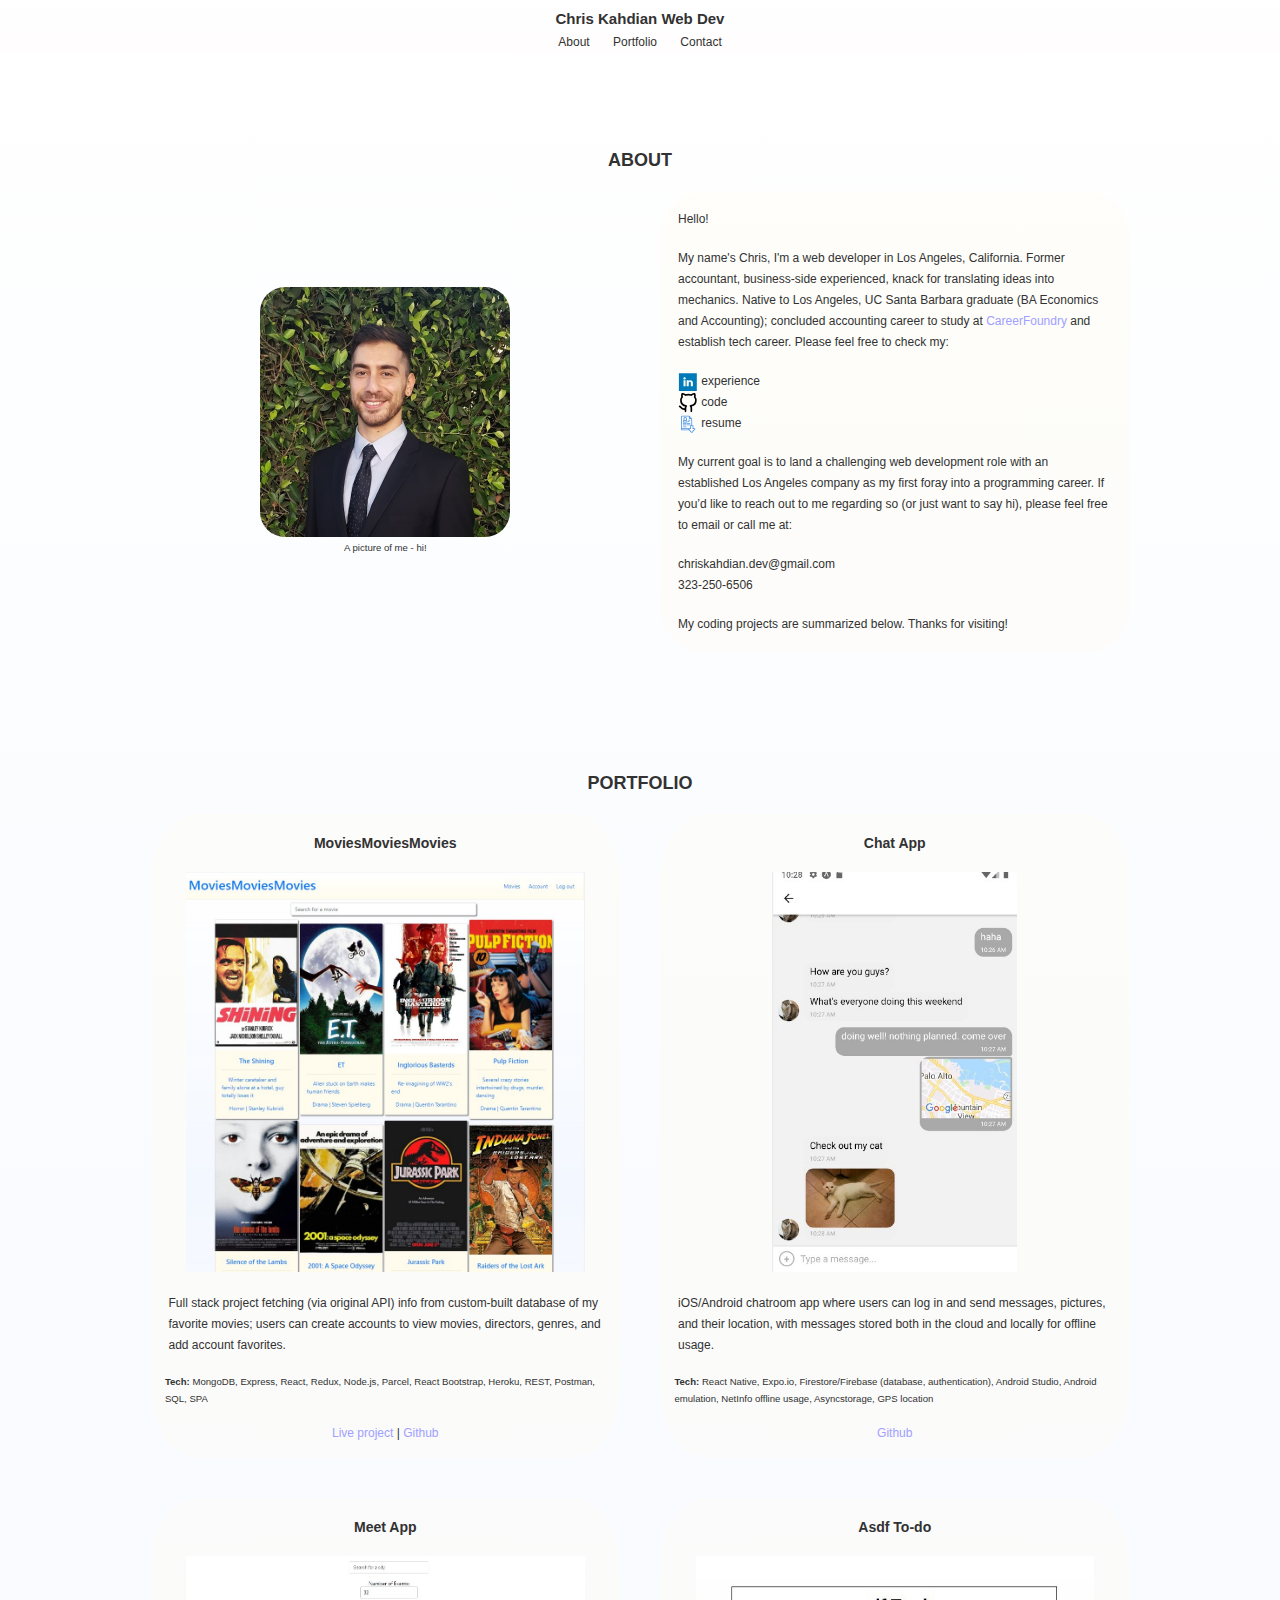
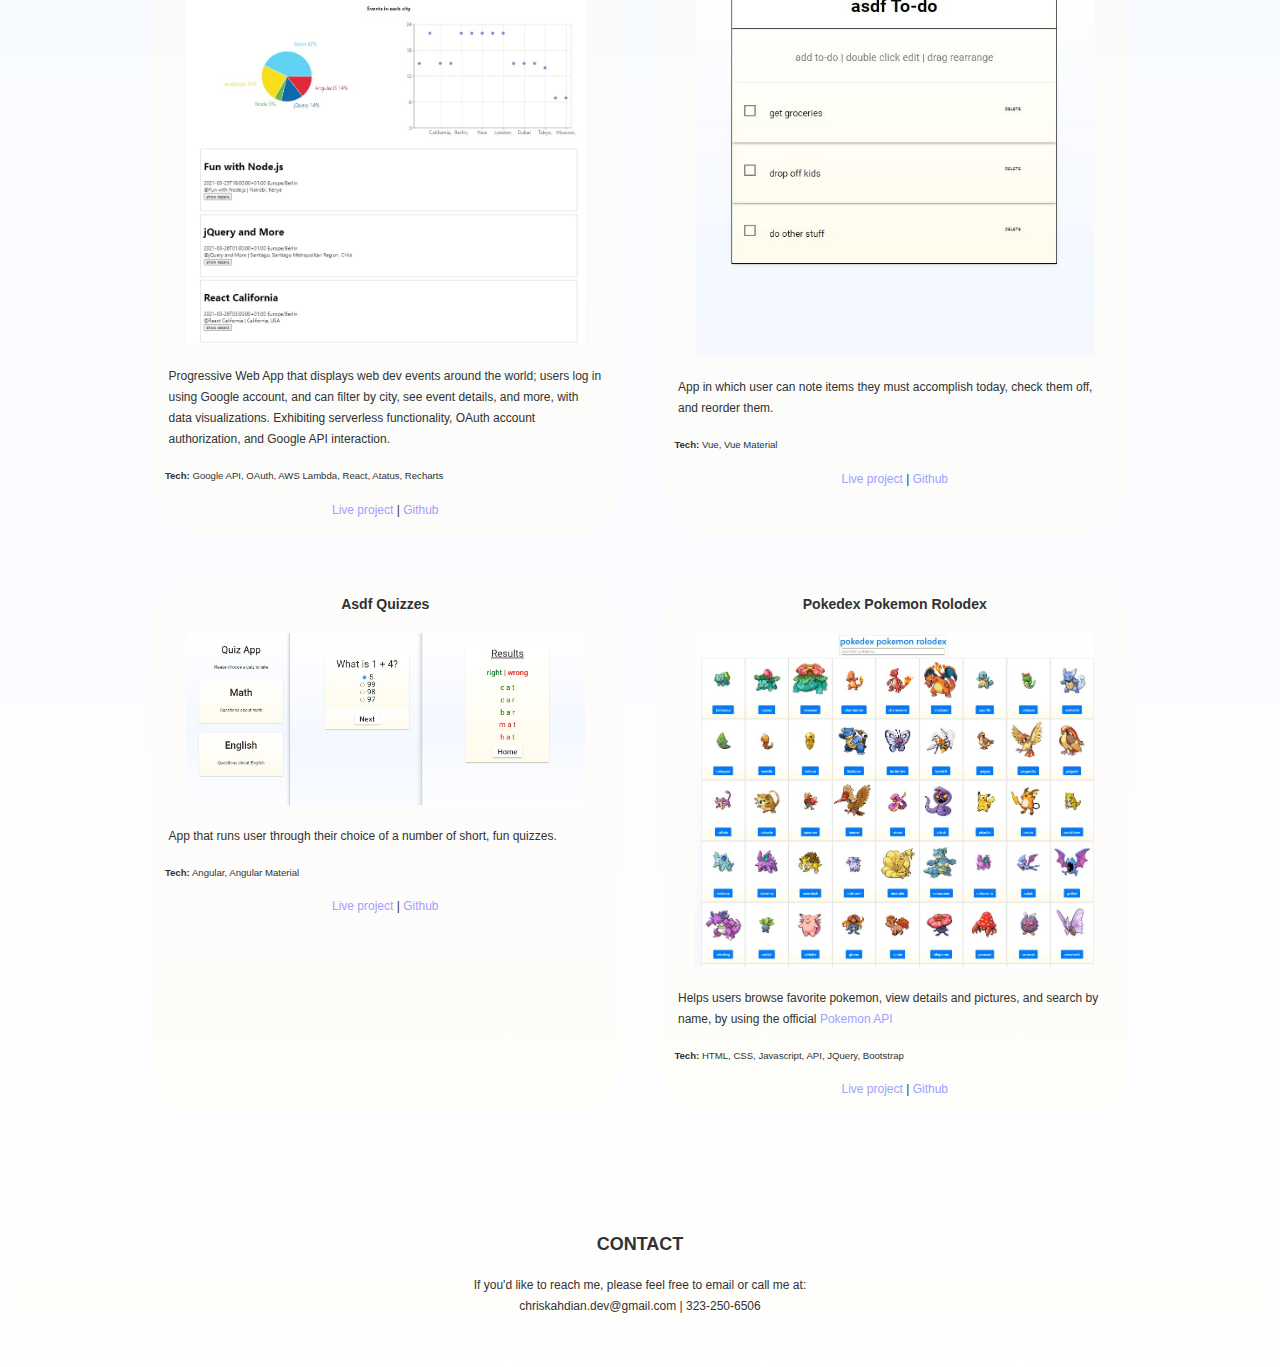
<file: index.html>
<!DOCTYPE html>
<html>
<head>
  <meta charset="utf-8">
  <meta name="viewport" content="width=device-width, initial-scale=1">
  <title>Chris Kahdian | Web Dev Portfolio</title>
  <link rel="shortcut icon" href="favicon.ico" type="image/x-icon">
  <!-- <link rel="stylesheet" type="text/css" href="css/normalize.css">
  <link href="https://fonts.googleapis.com/css?family=Lato:400,700&display=swap" rel="stylesheet"> -->
  <!-- <link rel="stylesheet" type="text/css" href="css/style.production.css"> -->
  <link rel="stylesheet" href="https://cdnjs.cloudflare.com/ajax/libs/font-awesome/4.7.0/css/font-awesome.min.css">
  <link rel="stylesheet" type="text/css" href="css/styles.css">
</head>
<body>

  <header>
    <nav>
      <h1 id="pageTitle">Chris Kahdian Web Dev</h1>
      <a href="javascript:void(0);" class="icon" onclick="myFunction()">
        <i class="fa fa-bars"></i>
      </a>
      <ul class="nav-list" id="navList">
        <li><a class="navListItem" id="aboutLink" href="#about" onclick="myFunction()">About</a></li>
        <li><a class="navListItem" id="portfolioLink" href="#portfolio" onclick="myFunction()">Portfolio</a></li>
        <li><a class="navListItem" id="contactLink" href="#contactSection" onclick="myFunction()">Contact</a></li>
      </ul>
    </nav>
  </header>

  <section id="about">
    <h2 id="aboutSectionHeading">ABOUT</h2>
    <div id="aboutGrid">
      <article id="pictureArticle">
        <img src="img/chris.jpg" alt="A photograph of me" id="picture">
        <p id="pictureCaption">A picture of me - hi!</p>
      </article>
      <article id="aboutArticle">
        <p>Hello!</p>
        <p>
          My name's Chris, I'm a web developer in Los Angeles, California. Former accountant, business-side experienced, knack for translating ideas into mechanics. Native to Los Angeles, UC Santa Barbara graduate (BA Economics and Accounting); concluded accounting career to study at <a href="https://careerfoundry.com/" target="_blank">CareerFoundry</a> and establish tech career. Please feel free to check my:
        </p>
        <ul id="personalLinks">
          <li><a href="https://www.linkedin.com/in/christopher-kahdian/" target="_blank"><img class="linkIcon" src="img/linkedin.svg" alt="Linkedin"> experience</a></li>
          <li><a href="https://github.com/chriskahdian" target="_blank"><img class="linkIcon" src="img/github.svg" alt="Github"> code</a></li>
          <li><a href="Chris-Kahdian-Web-Dev.pdf" target="_blank"><img class="linkIcon" src="img/resume.svg" alt="Resums"> resume</a></li>
        </ul>
        <p>
          My current goal is to land a challenging web development role with an established Los Angeles company as my first foray into a programming career. If you’d like to reach out to me regarding so (or just want to say hi), please feel free to email or call me at:
        </p>
        <ul id="personalComm">
          <li>chriskahdian.dev@gmail.com</li>
          <li>323-250-6506</li>
        </ul>
        <p>
          My coding projects are summarized below. Thanks for visiting!
        </p>
      </article>
    </div>
  </section>

  <section id="portfolio">
    <h2 id="portfolioSectionHeading">PORTFOLIO</h2>
    <div id="portfolioGrid">
      
      <article>
        <h3 class="projectName"><a href="https://moviesmoviesmovies.herokuapp.com/client/" target="_blank">MoviesMoviesMovies</a></h3>
        <div class="projectScreenshot">
          <a href="https://moviesmoviesmovies.herokuapp.com/client/" target="_blank">
            <img src="img/ssMovies.jpg">
          </a>
        </div>
        <p class="projectDesc">Full stack project fetching (via original API) info from custom-built database of my favorite movies; users can create accounts to view movies, directors, genres, and add account favorites.</p>
        <p class="projectTech"><span class="techHeading">Tech:</span> MongoDB, Express, React, Redux, Node.js, Parcel, React Bootstrap, Heroku, REST, Postman, SQL, SPA</p>
        <div class="projectLinks">
          <a href="https://moviesmoviesmovies.herokuapp.com/client/" target="_blank">Live project</a> | 
          <a href="https://github.com/chriskahdian/moviesmoviesmovies" target="_blank">Github</a>
        </div>
      </article>

      <article>
        <h3 class="projectName"><a href="https://github.com/chriskahdian/chattapp" target="_blank">Chat App</a></h3>
        <div class="projectScreenshot">
          <a href="https://github.com/chriskahdian/chattapp" target="_blank">
            <img src="img/ssChat.jpg">
          </a>
        </div>
        <p class="projectDesc">iOS/Android chatroom app where users can log in and send messages, pictures, and their location, with messages stored both in the cloud and locally for offline usage.</p>
        <p class="projectTech"><span class="techHeading">Tech:</span> React Native, Expo.io, Firestore/Firebase (database, authentication), Android Studio, Android emulation, NetInfo offline usage, Asyncstorage, GPS location</p>
        <div class="projectLinks">
          <a href="https://github.com/chriskahdian/chattapp" target="_blank">Github</a>
        </div>
      </article>

      <article>
        <h3 class="projectName"><a href="https://chriskahdian.github.io/meet/" target="_blank">Meet App</a></h3>
        <div class="projectScreenshot">
          <a href="https://chriskahdian.github.io/meet/" target="_blank">
            <img src="img/ssMeet.jpg">
          </a>
        </div>
        <p class="projectDesc">Progressive Web App that displays web dev events around the world; users log in using Google account, and can filter by city, see event details, and more, with data visualizations. Exhibiting serverless functionality, OAuth account authorization, and Google API interaction.</p>
        <p class="projectTech"><span class="techHeading">Tech:</span> Google API, OAuth, AWS Lambda, React, Atatus, Recharts</p>
        <div class="projectLinks">
          <a href="https://chriskahdian.github.io/meet/" target="_blank">Live project</a> | 
          <a href="https://github.com/chriskahdian/meet" target="_blank">Github</a>
        </div>
      </article>

      <article>
        <h3 class="projectName"><a href="https://chriskahdian.github.io/asdf-to-do/" target="_blank">Asdf To-do</a></h3>
        <div class="projectScreenshot">
          <a href="https://chriskahdian.github.io/asdf-to-do/" target="_blank">
            <img src="img/ssToDo.jpg">
          </a>
        </div>
        <p class="projectDesc">App in which user can note items they must accomplish today, check them off, and reorder them.</p>
        <p class="projectTech"><span class="techHeading">Tech:</span> Vue, Vue Material</p>
        <div class="projectLinks">
          <a href="https://chriskahdian.github.io/asdf-to-do/" target="_blank">Live project</a> | 
          <a href="https://github.com/chriskahdian/asdf-to-do" target="_blank">Github</a>
        </div>
      </article>

      <article>
        <h3 class="projectName"><a href="https://chriskahdian.github.io/asdf-quizzes/" target="_blank">Asdf Quizzes</a></h3>
        <div class="projectScreenshot">
          <a href="https://chriskahdian.github.io/asdf-quizzes/" target="_blank">
            <img src="img/ssQuizzes.jpg">
          </a>
        </div>
        <p class="projectDesc">App that runs user through their choice of a number of short, fun quizzes.</p>
        <p class="projectTech"><span class="techHeading">Tech:</span> Angular, Angular Material</p>
        <div class="projectLinks">
          <a href="https://chriskahdian.github.io/asdf-quizzes/" target="_blank">Live project</a> | 
          <a href="https://github.com/chriskahdian/asdf-quizzes" target="_blank">Github</a>
        </div>
      </article>

      <article>
        <h3 class="projectName"><a href="https://chriskahdian.github.io/pokedex-pokemon-rolodex/" target="_blank">Pokedex Pokemon Rolodex</a></h3>
        <div class="projectScreenshot">
          <a href="https://chriskahdian.github.io/pokedex-pokemon-rolodex/" target="_blank">
            <img src="img/ssPokemon.jpg">
          </a>
        </div>
        <!-- <p class="projectDesc">Demonstrates usage of external API (<a href="https://pokeapi.co/" target="_blank">Official Pokemon API</a>) to display adorable little creatures and their stats.</p> -->
        <p class="projectDesc">Helps users browse favorite pokemon, view details and pictures, and search by name, by using the official <a href="https://pokeapi.co/" target="_blank">Pokemon API</a></p>
        <p class="projectTech"><span class="techHeading">Tech:</span> HTML, CSS, Javascript, API, JQuery, Bootstrap</p>
        <div class="projectLinks">
          <a href="https://chriskahdian.github.io/pokedex-pokemon-rolodex/" target="_blank">Live project</a> | 
          <a href="https://github.com/chriskahdian/pokedex-pokemon-rolodex" target="_blank">Github</a>
        </div>
      </article>

    </div>
  </section>

  <section id="contactSection">
    <h2 id="contactSectionHeading">CONTACT</h2>
    <div>
      <article id="contactArticle">
        <p id="contactNote">If you'd like to reach me, please feel free to email or call me at:</p>
        <p>chriskahdian.dev@gmail.com | 323-250-6506</p>
      </article>
    </div>
  </section>

  <script src="https://code.jquery.com/jquery-3.4.1.min.js"></script>
  <script src="js/scripts.js"></script>

</body>
</html>
</file>
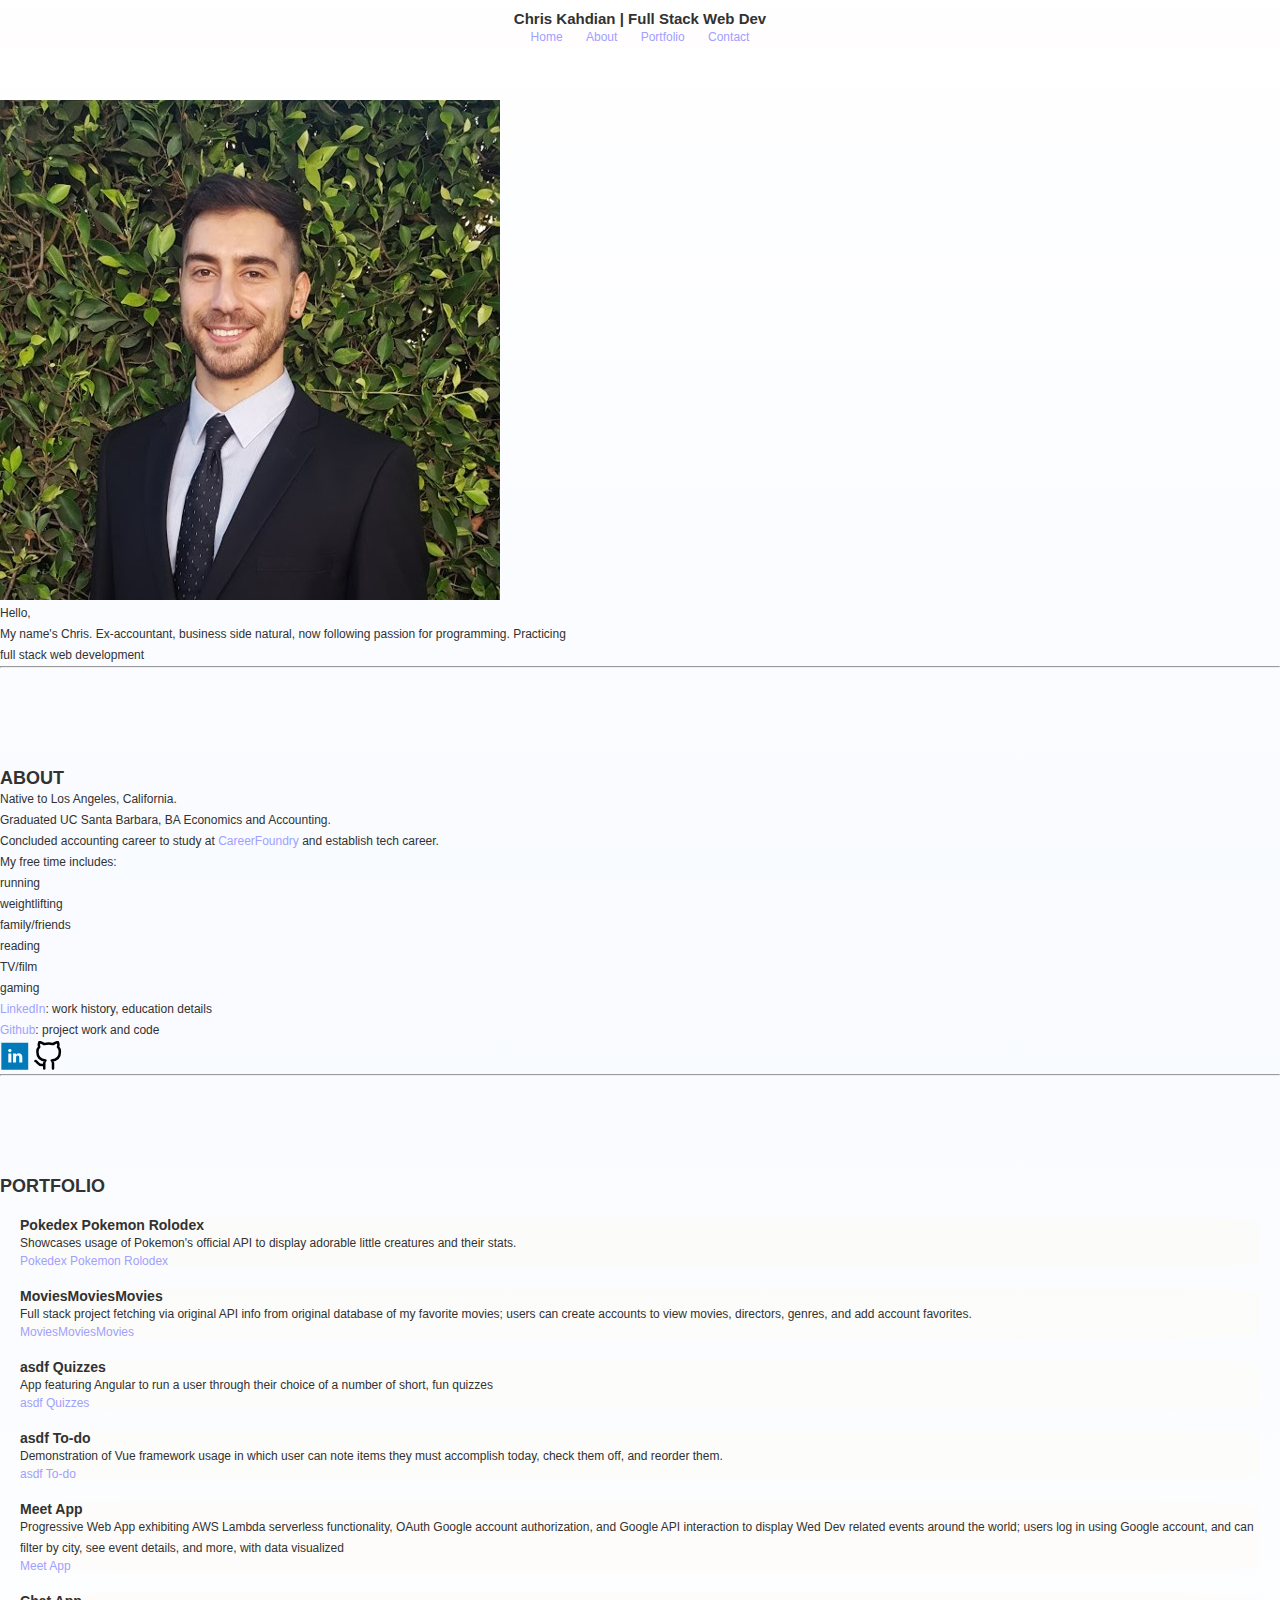
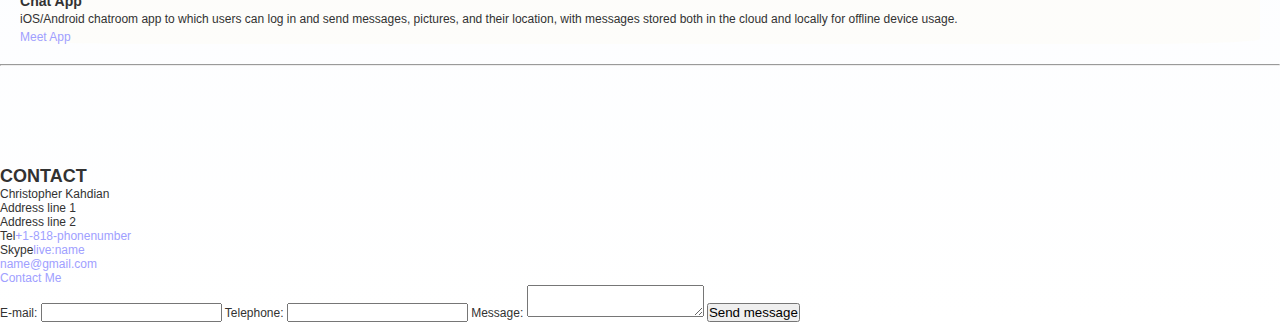
<file: index202103261009.html>
<!DOCTYPE html>
<html>
<head>
  <meta charset="utf-8">
  <meta name="viewport" content="width=device-width, initial-scale=1">
  <title>Chris Kahdian | Web Dev Portfolio</title>
  <link rel="shortcut icon" href="favicon.ico" type="image/x-icon">
  <!-- <link rel="stylesheet" type="text/css" href="css/normalize.css">
  <link href="https://fonts.googleapis.com/css?family=Lato:400,700&display=swap" rel="stylesheet"> -->
  <!-- <link rel="stylesheet" type="text/css" href="css/style.production.css"> -->
  <link rel="stylesheet" type="text/css" href="css/styles.css">
</head>
<body>

  <nav>
    <h1 id="pageTitle">Chris Kahdian | Full Stack Web Dev</h1>
    <ul>
      <li><a id="homeLink" href="#home">Home</a></li>
      <li><a id="aboutLink" href="#about">About</a></li>
      <li><a id="portfolioLink" href="#portfolio">Portfolio</a></li>
      <li><a id="contactLink" href="#contact">Contact</a></li>
    </ul>
  </nav>

  <section id="home">
    <div class="gridDiv">
      <img src="img/chris.jpg" alt="A photograph of me" id="profilePortrait">
      <article id="personalAd">
        <p>Hello,</p>
        <p>My name's Chris. Ex-accountant, business side natural, now following passion for programming. Practicing</p>
        <p>full stack web development</p>
      </article>
    </div>
  </section>

  <hr>

  <section id="about">
    <h2>ABOUT</h2>
    <div class="gridDiv">
      <article id="personalHistory">
        <p>Native to Los Angeles, California.</p>
        <p>Graduated UC Santa Barbara, BA Economics and Accounting.</p>
        <p>Concluded accounting career to study at <a href="https://careerfoundry.com/">CareerFoundry</a> and establish tech career.</p>
      </article>
      <article id="hobbies">
        <div  id="hobbiesTitle"><p>My free time includes:</p></div>
        <div class="smallGrid">
          <p>running</p>
          <p>weightlifting</p>
          <p>family/friends</p>
          <p>reading</p>
          <p>TV/film</p>
          <p>gaming</p>
        </div>
      </article>
      <article>
        <ul>
          <li><span><a href="https://www.linkedin.com/in/christopher-kahdian/">LinkedIn</a>: work history, education details</span></li>
          <li><span><a href="https://github.com/chriskahdian">Github</a>: project work and code</span></li>
        </ul>
        <div id="linkIcons">
          <a href="https://www.linkedin.com/in/christopher-kahdian/"><img src="img/linkedin.svg" alt="Linkedin"></a>
          <a href="https://github.com/chriskahdian"><img src="img/github.svg" alt="Github"></a>
        </div>
      </article>
    </div>
  </section>
  
  <hr>

  <section id="portfolio">
    <h2>PORTFOLIO</h2>
    <div class="gridDiv">
      <article>
        <h3>Pokedex Pokemon Rolodex</h3>
        <p>Showcases usage of Pokemon's official API to display adorable little creatures and their stats.</p>
        <a href="https://chriskahdian.github.io/pokedex-pokemon-rolodex/">Pokedex Pokemon Rolodex</a>
      </article>
      <article>
        <h3>MoviesMoviesMovies</h3>
        <p>Full stack project fetching via original API info from original database of my favorite movies; users can create accounts to view movies, directors, genres, and add account favorites.</p>
        <a href="https://moviesmoviesmovies.herokuapp.com/client/">MoviesMoviesMovies</a>
      </article>
      <article>
        <h3>asdf Quizzes</h3>
        <p>App featuring Angular to run a user through their choice of a number of short, fun quizzes</p>
        <a href="https://chriskahdian.github.io/asdf-quizzes/">asdf Quizzes</a>
      </article>
      <article>
        <h3>asdf To-do</h3>
        <p>Demonstration of Vue framework usage in which user can note items they must accomplish today, check them off, and reorder them.</p>
        <a href="https://chriskahdian.github.io/asdf-to-do/">asdf To-do</a>
      </article>
      <article>
        <h3>Meet App</h3>
        <p>Progressive Web App exhibiting AWS Lambda serverless functionality, OAuth Google account authorization, and Google API interaction to display Wed Dev related events around the world; users log in using Google account, and can filter by city, see event details, and more, with data visualized</p>
        <a href="https://chriskahdian.github.io/meet/">Meet App</a>
      </article>
      <article>
        <h3>Chat App</h3>
        <p>iOS/Android chatroom app to which users can log in and send messages, pictures, and their location, with messages stored both in the cloud and locally for offline device usage.</p>
        <a href="https://chriskahdian.github.io/meet/">Meet App</a>
      </article>
    </div>
  </section>

  <!-- <section id="portfolio">
    <h2>Portfolio</h2>
    <div class="gridDiv">
      <article>
        <h3>Pokedex Pokemon Rolodex</h3>
        <p>An example of API usage from a separate entity (Pokemon's official API).</p>
        <a href="https://chriskahdian.github.io/pokedex-pokemon-rolodex/">Pokedex Pokemon Rolodex</a>
      </article>
      <article>
        <h3>MoviesMoviesMovies</h3>
        <p>A React app with user functionality to interact with a movie database.</p>
        <a href="https://moviesmoviesmovies.herokuapp.com/client/">MoviesMoviesMovies</a>
      </article>
      <article>
        <h3>asdf Quizzes</h3>
        <p>An Angular app showcasing page template application to different quizzes.</p>
        <a href="https://chriskahdian.github.io/asdf-quizzes/">asdf Quizzes</a>
      </article>
      <article>
        <h3>asdf To-do</h3>
        <p>A Vue app showcasing practical functionality in the form of an organizable to-do list.</p>
        <a href="https://chriskahdian.github.io/asdf-to-do/">asdf To-do</a>
      </article>
      <article>
        <h3>Meet App</h3>
        <p>A Progressive Web App</p>
        <a href="https://chriskahdian.github.io/meet/">Meet App</a>
      </article>
    </div>
  </section> -->
  
  <hr>

  <section id="contact">
    <h2>CONTACT</h2>
    <div class="gridDiv">
      <article>
        Christopher Kahdian<br>
        Address line 1<br>
        Address line 2<br>
        Tel<a href="tel:+1818phonenumber">+1-818-phonenumber</a><br>
        Skype<a href="skype:live:name">live:name</a><br>
        <a href="mailto:name@gmail.com">name@gmail.com</a><br>
        <a href="mailto:name@gmail.com">Contact Me</a>
      </article>
      <article>
        <form action="" method="post" id="contact-form">
          <label class="standard-label" for="contact-email">E-mail: </label>
          <input type="email" id="contact-email" required>
          <label class="standard-label">Telephone: </label>
          <input type="tel">
          <label class="standard-label">Message: </label>
          <textarea maxlength="240" required></textarea>
          <input type="submit" value="Send message">
        </form>
      </article>
    </div>
  </section>

  <script src="https://code.jquery.com/jquery-3.4.1.min.js"></script>
  <script src="js/scripts.js"></script>

</body>
</html>
</file>
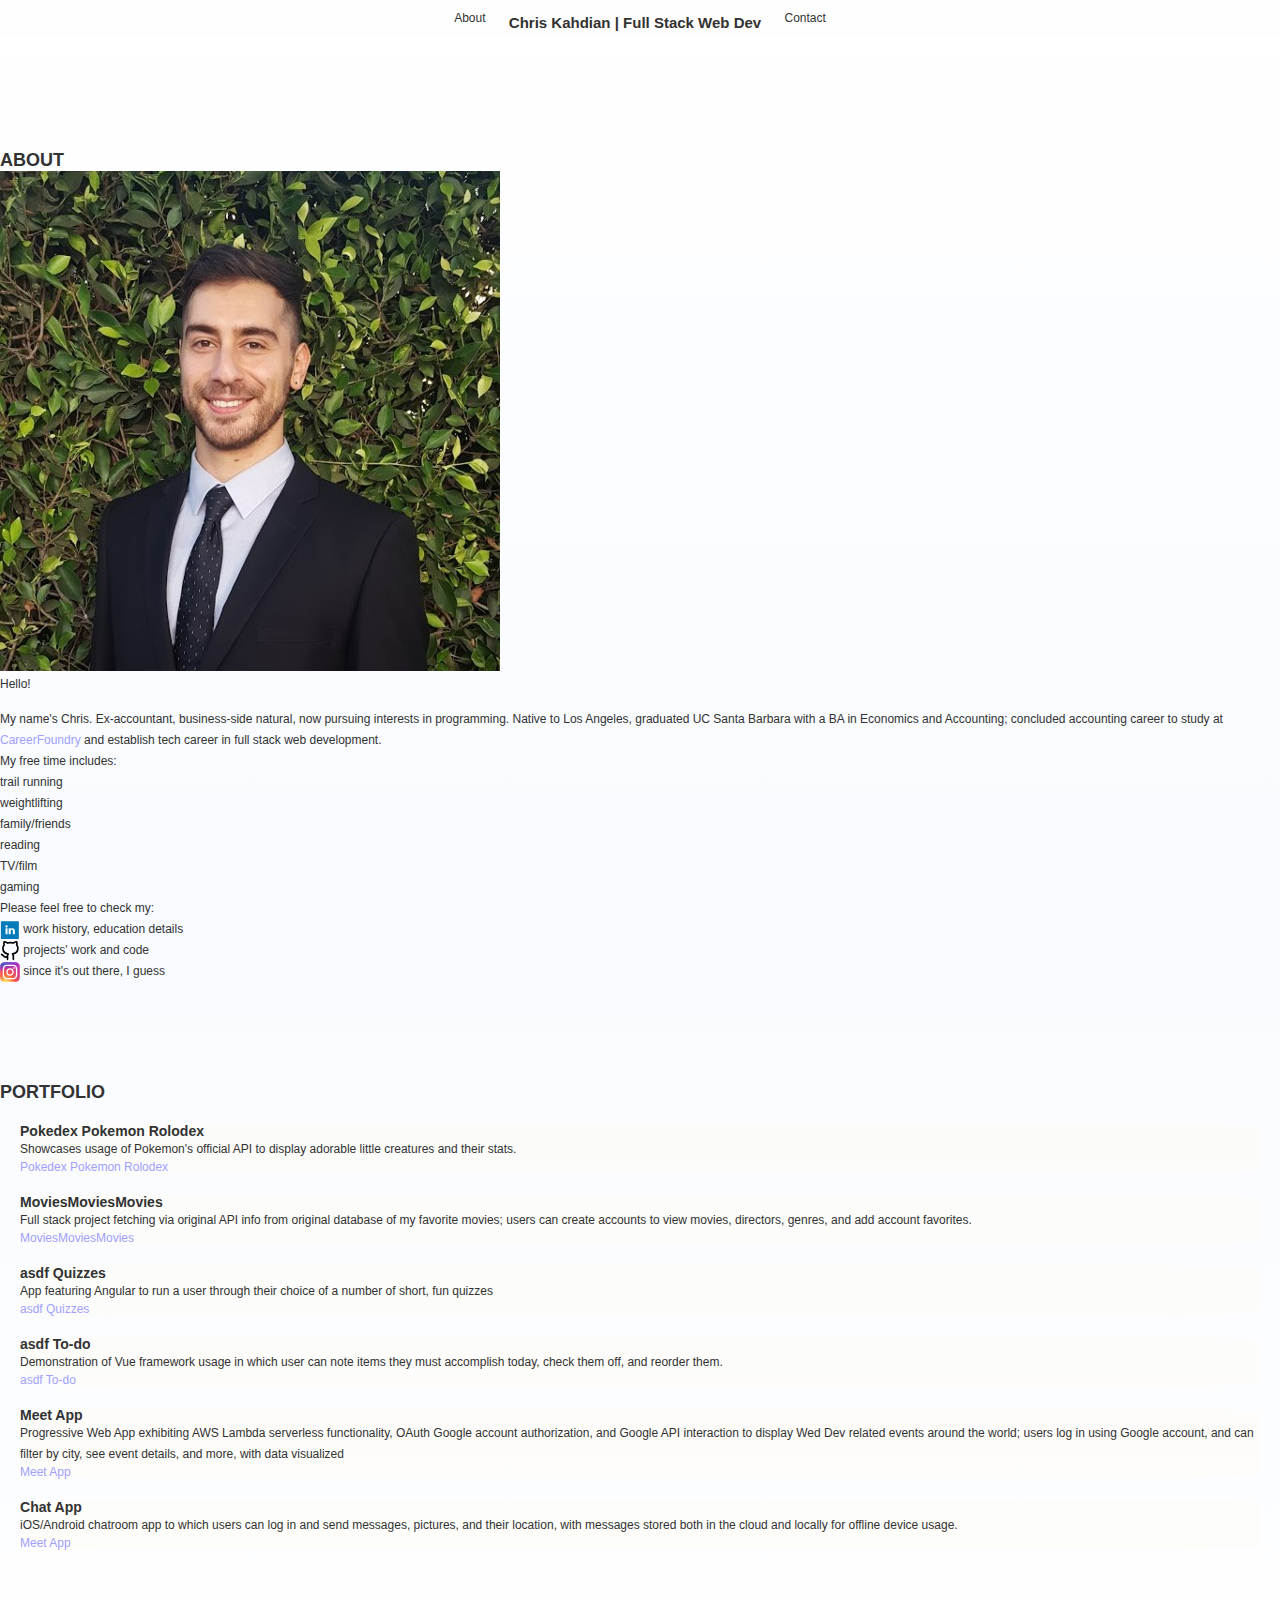
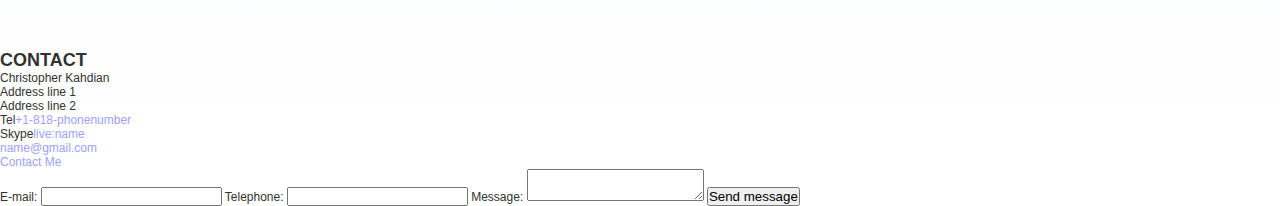
<file: index202103310832.html>
<!DOCTYPE html>
<html>
<head>
  <meta charset="utf-8">
  <meta name="viewport" content="width=device-width, initial-scale=1">
  <title>Chris Kahdian | Web Dev Portfolio</title>
  <link rel="shortcut icon" href="favicon.ico" type="image/x-icon">
  <!-- <link rel="stylesheet" type="text/css" href="css/normalize.css">
  <link href="https://fonts.googleapis.com/css?family=Lato:400,700&display=swap" rel="stylesheet"> -->
  <!-- <link rel="stylesheet" type="text/css" href="css/style.production.css"> -->
  <link rel="stylesheet" type="text/css" href="css/styles.css">
</head>
<body>

  <header>
    <nav>
      <ul class="nav-list nav-list-mobile">
        <li><a id="aboutLink" href="#about">About</a></li>
        <li><a id="portfolioLink" href="#portfolio"><h1 id="pageTitle">Chris Kahdian | Full Stack Web Dev</h1></a></li>
        <li><a id="contactLink" href="#contact">Contact</a></li>
      </ul>
    </nav>
  </header>

  <section id="about">
    <h2>ABOUT</h2>
    <div class="gridDiv">
      <img src="img/chris.jpg" alt="A photograph of me" id="profilePortrait">
      <article id="personalAd">
        <p>Hello!</p>
        <br>
        <p>My name's Chris. Ex-accountant, business-side natural, now pursuing interests in programming. Native to Los Angeles, graduated UC Santa Barbara with a BA in Economics and Accounting; concluded accounting career to study at <a href="https://careerfoundry.com/">CareerFoundry</a> and establish tech career in full stack web development.</p>
      </article>
      <article id="hobbies">
        <div  id="hobbiesTitle"><p>My free time includes:</p></div>
        <ul id="hobbiesList">
          <li>trail running</li>
          <li>weightlifting</li>
          <li>family/friends</li>
          <li>reading</li>
          <li>TV/film</li>
          <li>gaming</li>
        </ul>
      </article>
      <article>
        <p>Please feel free to check my:</p>
        <ul>
          <li><a href="https://www.linkedin.com/in/christopher-kahdian/"><img class="linkIcon" src="img/linkedin.svg" alt="Linkedin"></a> work history, education details</li>
          <li><a href="https://github.com/chriskahdian"><img class="linkIcon" src="img/github.svg" alt="Github"></a> projects' work and code</li>
          <li><a href="https://instagram.com/chriskahdian"><img class="linkIcon" src="img/instagram.svg" alt="Instagram"></a> since it's out there, I guess</li>
        </ul>
      </article>
    </div>
  </section>

  <section id="portfolio">
    <h2>PORTFOLIO</h2>
    <div class="gridDiv">
      <article>
        <h3>Pokedex Pokemon Rolodex</h3>
        <p>Showcases usage of Pokemon's official API to display adorable little creatures and their stats.</p>
        <a href="https://chriskahdian.github.io/pokedex-pokemon-rolodex/">Pokedex Pokemon Rolodex</a>
      </article>
      <article>
        <h3>MoviesMoviesMovies</h3>
        <p>Full stack project fetching via original API info from original database of my favorite movies; users can create accounts to view movies, directors, genres, and add account favorites.</p>
        <a href="https://moviesmoviesmovies.herokuapp.com/client/">MoviesMoviesMovies</a>
      </article>
      <article>
        <h3>asdf Quizzes</h3>
        <p>App featuring Angular to run a user through their choice of a number of short, fun quizzes</p>
        <a href="https://chriskahdian.github.io/asdf-quizzes/">asdf Quizzes</a>
      </article>
      <article>
        <h3>asdf To-do</h3>
        <p>Demonstration of Vue framework usage in which user can note items they must accomplish today, check them off, and reorder them.</p>
        <a href="https://chriskahdian.github.io/asdf-to-do/">asdf To-do</a>
      </article>
      <article>
        <h3>Meet App</h3>
        <p>Progressive Web App exhibiting AWS Lambda serverless functionality, OAuth Google account authorization, and Google API interaction to display Wed Dev related events around the world; users log in using Google account, and can filter by city, see event details, and more, with data visualized</p>
        <a href="https://chriskahdian.github.io/meet/">Meet App</a>
      </article>
      <article>
        <h3>Chat App</h3>
        <p>iOS/Android chatroom app to which users can log in and send messages, pictures, and their location, with messages stored both in the cloud and locally for offline device usage.</p>
        <a href="https://chriskahdian.github.io/meet/">Meet App</a>
      </article>
    </div>
  </section>

  <section id="contact">
    <h2>CONTACT</h2>
    <div class="gridDiv">
      <article>
        Christopher Kahdian<br>
        Address line 1<br>
        Address line 2<br>
        Tel<a href="tel:+1818phonenumber">+1-818-phonenumber</a><br>
        Skype<a href="skype:live:name">live:name</a><br>
        <a href="mailto:name@gmail.com">name@gmail.com</a><br>
        <a href="mailto:name@gmail.com">Contact Me</a>
      </article>
      <article>
        <form action="" method="post" id="contact-form">
          <label class="standard-label" for="contact-email">E-mail: </label>
          <input type="email" id="contact-email" required>
          <label class="standard-label">Telephone: </label>
          <input type="tel">
          <label class="standard-label">Message: </label>
          <textarea maxlength="240" required></textarea>
          <input type="submit" value="Send message">
        </form>
      </article>
    </div>
  </section>

  <script src="https://code.jquery.com/jquery-3.4.1.min.js"></script>
  <script src="js/scripts.js"></script>

</body>
</html>
</file>
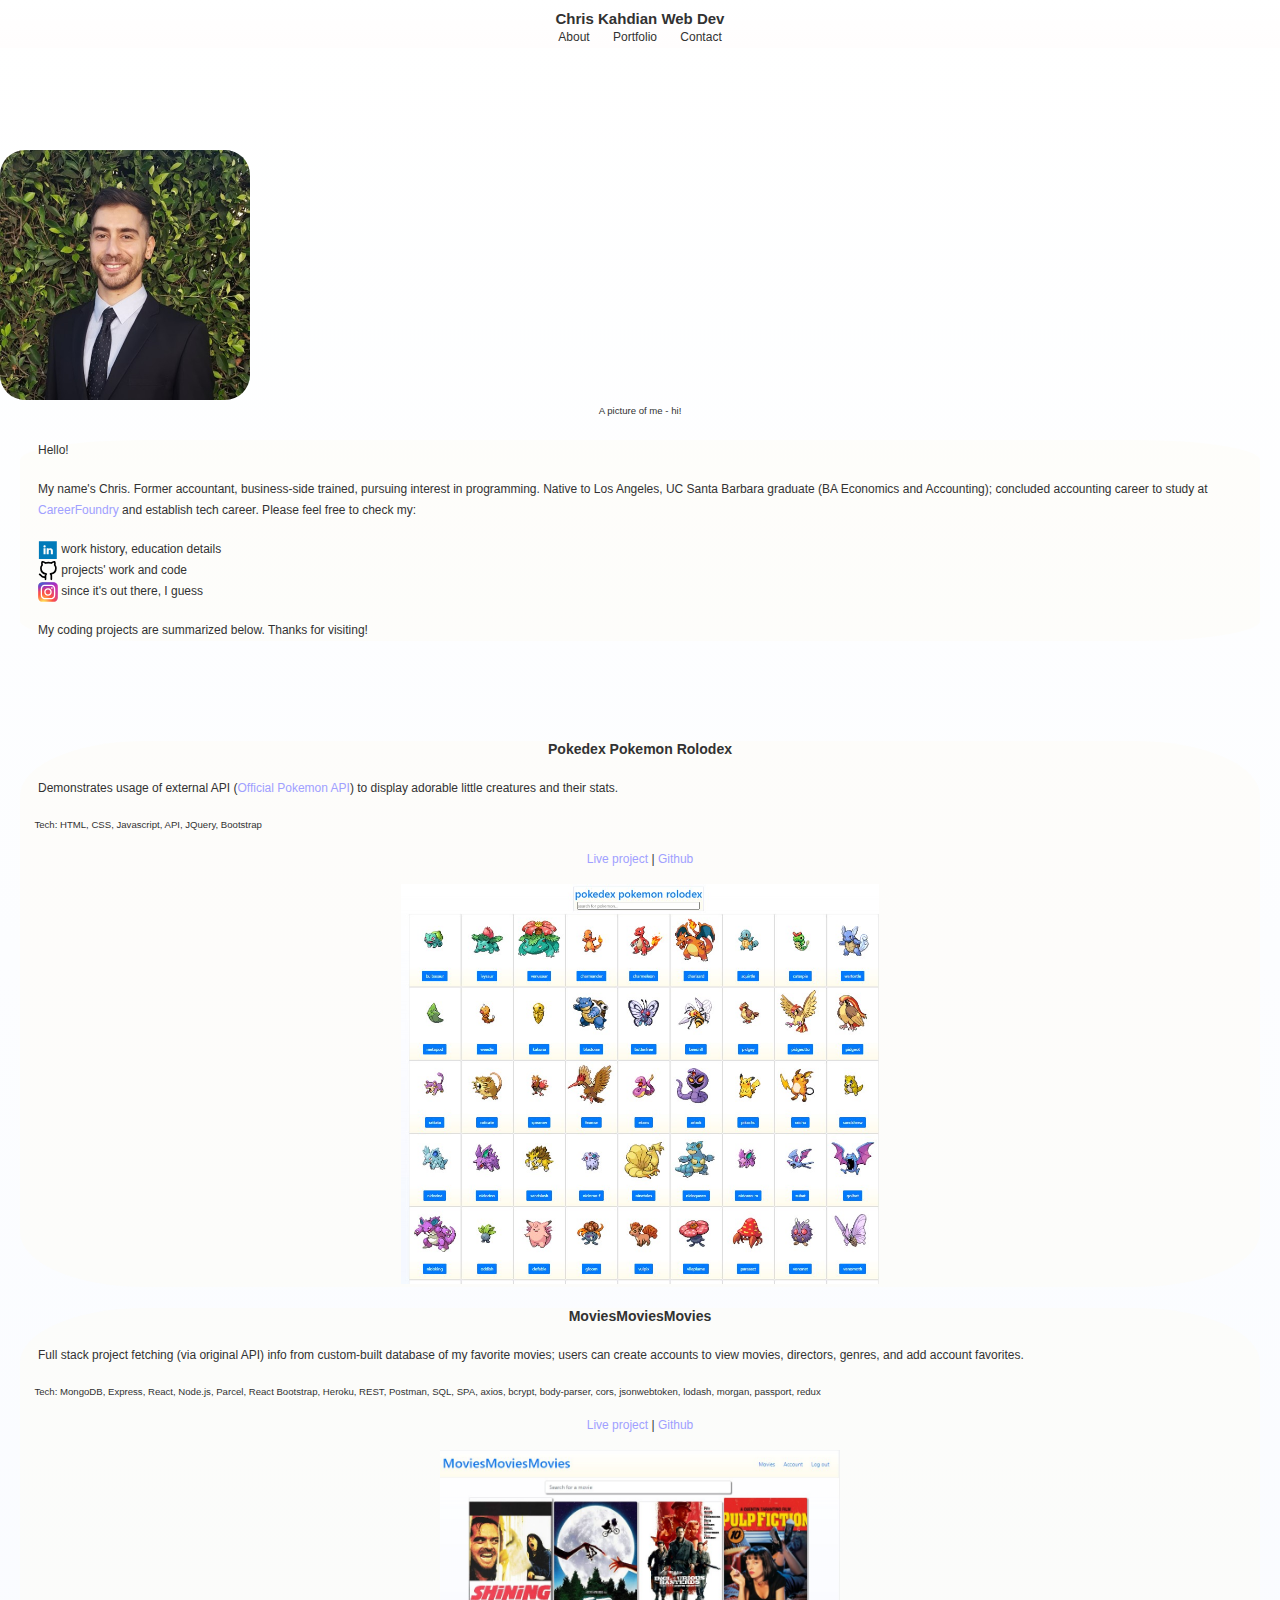
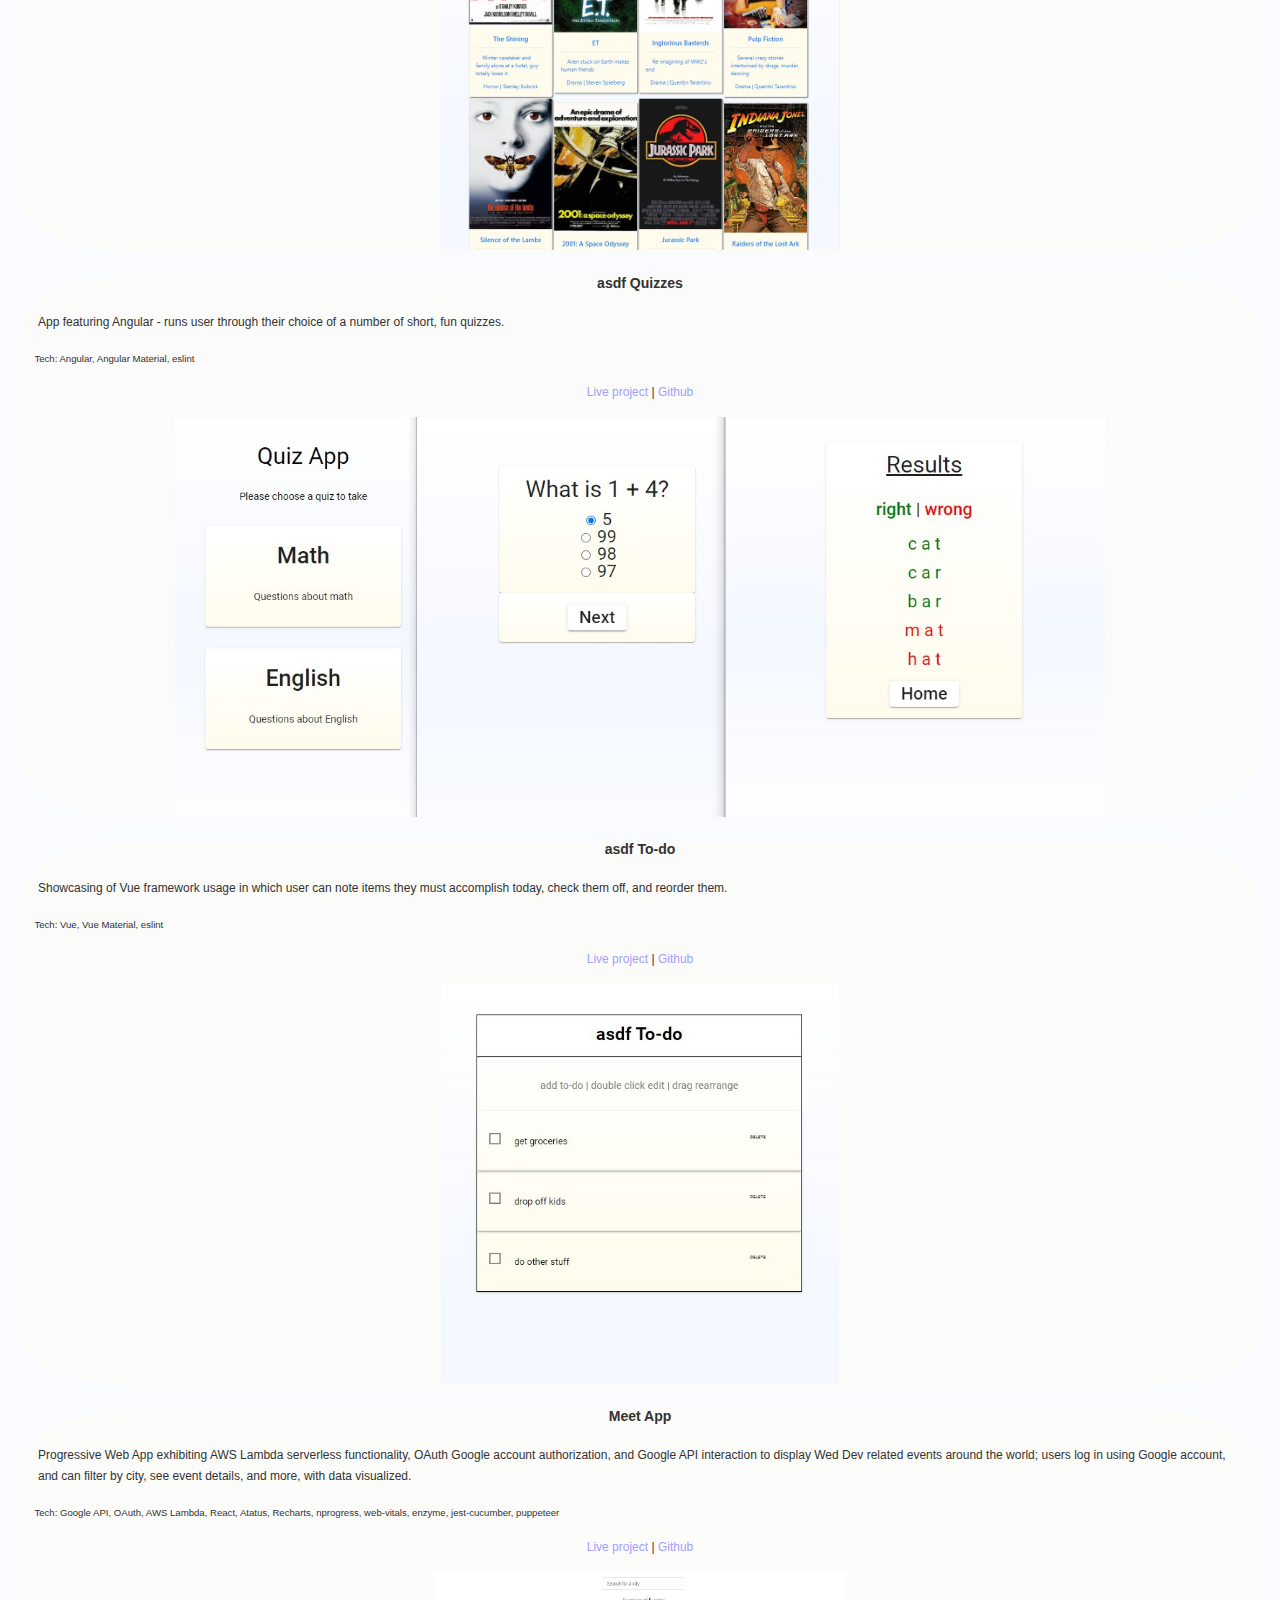
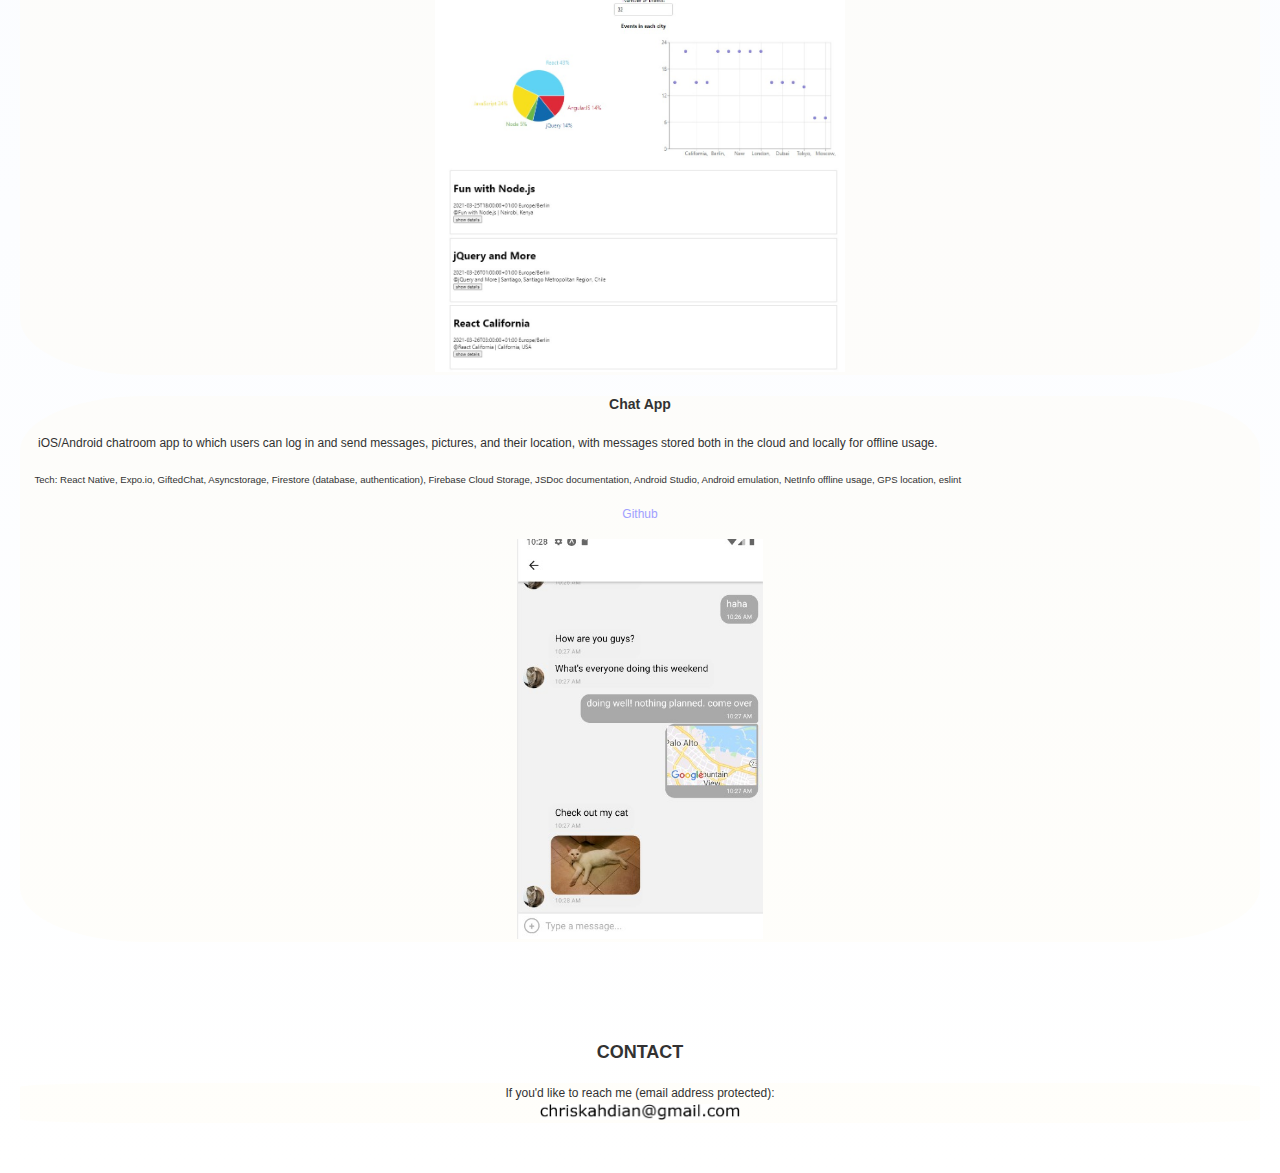
<file: index202104061113.html>
<!DOCTYPE html>
<html>
<head>
  <meta charset="utf-8">
  <meta name="viewport" content="width=device-width, initial-scale=1">
  <title>Chris Kahdian | Web Dev Portfolio</title>
  <link rel="shortcut icon" href="favicon.ico" type="image/x-icon">
  <!-- <link rel="stylesheet" type="text/css" href="css/normalize.css">
  <link href="https://fonts.googleapis.com/css?family=Lato:400,700&display=swap" rel="stylesheet"> -->
  <!-- <link rel="stylesheet" type="text/css" href="css/style.production.css"> -->
  <link rel="stylesheet" type="text/css" href="css/styles.css">
</head>
<body>

  <header>
    <nav>
      <h1 id="pageTitle">Chris Kahdian Web Dev</h1>
      <ul class="nav-list nav-list-mobile">
        <li><a id="aboutLink" href="#about">About</a></li>
        <li><a id="portfolioLink" href="#portfolio">Portfolio</a></li>
        <li><a id="contactLink" href="#contactSection">Contact</a></li>
      </ul>
    </nav>
  </header>

  <section id="about">
    <article id="pictureArticle">
      <img src="img/chris.jpg" alt="A photograph of me" id="picture">
      <p id="pictureCaption">A picture of me - hi!</p>
    </article>
    <article id="aboutArticle">
      <p>Hello!</p>
      <p>My name's Chris. Former accountant, business-side trained, pursuing interest in programming. Native to Los Angeles, UC Santa Barbara graduate (BA Economics and Accounting); concluded accounting career to study at <a href="https://careerfoundry.com/" target="_blank">CareerFoundry</a> and establish tech career. Please feel free to check my:</p>
        <ul id="personalLinks">
          <li><a href="https://www.linkedin.com/in/christopher-kahdian/" target="_blank"><img class="linkIcon" src="img/linkedin.svg" alt="Linkedin"> work history, education details</a></li>
          <li><a href="https://github.com/chriskahdian" target="_blank"><img class="linkIcon" src="img/github.svg" alt="Github"> projects' work and code</a></li>
          <li><a href="https://instagram.com/chriskahdian" target="_blank"><img class="linkIcon" src="img/instagram.svg" alt="Instagram"> since it's out there, I guess</a></li>
        </ul>
      <p>My coding projects are summarized below. Thanks for visiting!</p>
    </article>
  </section>

  <section id="portfolio">
    <article>
      <h3 class="projectName"><a href="https://chriskahdian.github.io/pokedex-pokemon-rolodex/" target="_blank">Pokedex Pokemon Rolodex</a></h3>
      <p class="projectDesc">Demonstrates usage of external API (<a href="https://pokeapi.co/" target="_blank">Official Pokemon API</a>) to display adorable little creatures and their stats.</p>
      <p class="projectTech">Tech: HTML, CSS, Javascript, API, JQuery, Bootstrap</p>
      <div class="projectLinks">
        <a href="https://chriskahdian.github.io/pokedex-pokemon-rolodex/" target="_blank">Live project</a> | 
        <a href="https://github.com/chriskahdian/pokedex-pokemon-rolodex" target="_blank">Github</a>
      </div>
      <div class="projectScreenshot">
        <a href="https://chriskahdian.github.io/pokedex-pokemon-rolodex/" target="_blank">
          <img src="img/ssPokemon.jpg">
        </a>
      </div>
    </article>
    <article>
      <h3 class="projectName"><a href="https://moviesmoviesmovies.herokuapp.com/client/" target="_blank">MoviesMoviesMovies</a></h3>
      <p class="projectDesc">Full stack project fetching (via original API) info from custom-built database of my favorite movies; users can create accounts to view movies, directors, genres, and add account favorites.</p>
      <p class="projectTech">Tech: MongoDB, Express, React, Node.js, Parcel, React Bootstrap, Heroku, REST, Postman, SQL, SPA, axios, bcrypt, body-parser, cors, jsonwebtoken, lodash, morgan, passport, redux</p>
      <div class="projectLinks">
        <a href="https://moviesmoviesmovies.herokuapp.com/client/" target="_blank">Live project</a> | 
        <a href="https://github.com/chriskahdian/moviesmoviesmovies" target="_blank">Github</a>
      </div>
      <div class="projectScreenshot">
        <a href="https://moviesmoviesmovies.herokuapp.com/client/" target="_blank">
          <img src="img/ssMovies.jpg">
        </a>
      </div>
    </article>
    <article>
      <h3 class="projectName"><a href="https://chriskahdian.github.io/asdf-quizzes/" target="_blank">asdf Quizzes</a></h3>
      <p class="projectDesc">App featuring Angular - runs user through their choice of a number of short, fun quizzes.</p>
      <p class="projectTech">Tech: Angular, Angular Material, eslint</p>
      <div class="projectLinks">
        <a href="https://chriskahdian.github.io/asdf-quizzes/" target="_blank">Live project</a> | 
        <a href="https://github.com/chriskahdian/asdf-quizzes" target="_blank">Github</a>
      </div>
      <div class="projectScreenshot">
        <a href="https://chriskahdian.github.io/asdf-quizzes/" target="_blank">
          <img src="img/ssQuizzes.jpg">
        </a>
      </div>
    </article>
    <article>
      <h3 class="projectName"><a href="https://chriskahdian.github.io/asdf-to-do/" target="_blank">asdf To-do</a></h3>
      <p class="projectDesc">Showcasing of Vue framework usage in which user can note items they must accomplish today, check them off, and reorder them.</p>
      <p class="projectTech">Tech: Vue, Vue Material, eslint</p>
      <div class="projectLinks">
        <a href="https://chriskahdian.github.io/asdf-to-do/" target="_blank">Live project</a> | 
        <a href="https://github.com/chriskahdian/asdf-to-do" target="_blank">Github</a>
      </div>
      <div class="projectScreenshot">
        <a href="https://chriskahdian.github.io/asdf-to-do/" target="_blank">
          <img src="img/ssToDo.jpg">
        </a>
      </div>
    </article>
    <article>
      <h3 class="projectName"><a href="https://chriskahdian.github.io/meet/" target="_blank">Meet App</a></h3>
      <p class="projectDesc">Progressive Web App exhibiting AWS Lambda serverless functionality, OAuth Google account authorization, and Google API interaction to display Wed Dev related events around the world; users log in using Google account, and can filter by city, see event details, and more, with data visualized.</p>
      <p class="projectTech">Tech: Google API, OAuth, AWS Lambda, React, Atatus, Recharts, nprogress, web-vitals, enzyme, jest-cucumber, puppeteer</p>
      <div class="projectLinks">
        <a href="https://chriskahdian.github.io/meet/" target="_blank">Live project</a> | 
        <a href="https://github.com/chriskahdian/meet" target="_blank">Github</a>
      </div>
      <div class="projectScreenshot">
        <a href="https://chriskahdian.github.io/meet/" target="_blank">
          <img src="img/ssMeet.jpg">
        </a>
      </div>
    </article>
    <article>
      <h3 class="projectName"><a href="https://github.com/chriskahdian/chattapp" target="_blank">Chat App</a></h3>
      <p class="projectDesc">iOS/Android chatroom app to which users can log in and send messages, pictures, and their location, with messages stored both in the cloud and locally for offline usage.</p>
      <p class="projectTech">Tech: React Native, Expo.io, GiftedChat, Asyncstorage, Firestore (database, authentication), Firebase Cloud Storage, JSDoc documentation, Android Studio, Android emulation, NetInfo offline usage, GPS location, eslint</p>
      <div class="projectLinks">
        <a href="https://github.com/chriskahdian/chattapp" target="_blank">Github</a>
      </div>
      <div class="projectScreenshot">
        <a href="https://github.com/chriskahdian/chattapp" target="_blank">
          <img src="img/ssChat.jpg">
        </a>
      </div>
    </article>
  </section>

  <section id="contactSection">
    <h2 id="contactSectionHeading">CONTACT</h2>
    <div>
      <article id="contactArticle">
        <p id="contactNote">If you'd like to reach me (email address protected):</p>
        <div id="nobotsallowed">
          <img src="img/nobotsallowed.jpg">
        </div>
      </article>
    </div>
  </section>

  <script src="https://code.jquery.com/jquery-3.4.1.min.js"></script>
  <script src="js/scripts.js"></script>

</body>
</html>
</file>
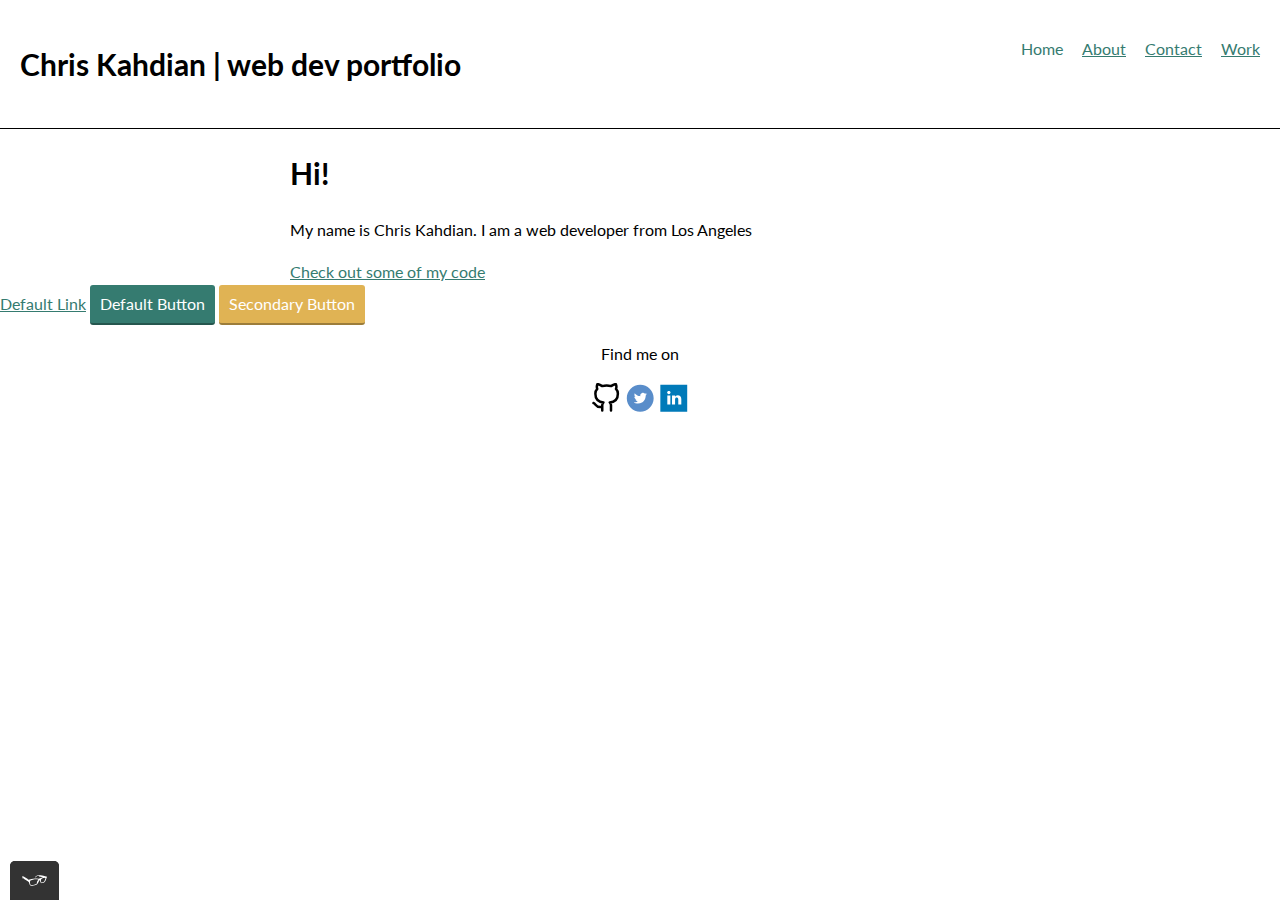
<file: old-index.html>
<!DOCTYPE html>
<html>
<head>
  <meta charset="utf-8">
  <meta name="viewport" content="width=device-width, initial-scale=1">
  <title>Chris Kahdian - Portfolio</title>
  <link rel="shortcut icon" href="favicon.ico" type="image/x-icon">
  <link rel="stylesheet" type="text/css" href="css/normalize.css">
  <link href="https://fonts.googleapis.com/css?family=Lato:400,700&display=swap" rel="stylesheet">
<link rel="stylesheet" type="text/css" href="css/style.production.css">
</head>
<body>
  <header class="page-header">
    <h1 class="pageTitle">Chris Kahdian | web dev portfolio</h1>
    <nav class="page-header__item">
      <ul role="menubar" class="navigation-list">
        <li role="presentation">
          <a href="index.html" role="menuitem" class="navigation-list__item navigation-list__item--active">Home</a>
        </li>
        <li>
          <a href="about.html" role="menuitem" class="navigation-list__item">About</a>
        </li>
        <li>
          <a href="contact.html" role="menuitem" class="navigation-list__item">Contact</a>
        </li>
        <li>
          <a href="work.html" role="menuitem" class="navigation-list__item">Work</a>
        </li>
      </ul>
    </nav>
  </header>
<div class="profile">
  <h1>Hi!</h1>
  <p>
    My name is Chris Kahdian. I am a <span>web</span> developer from Los Angeles
  </p>
  <a href="#">Check out some of my code</a>
</div>
<a href="#">Default Link</a>
<button type="button">Default Button</button>
<button class="button_secondary">Secondary Button</button>
<footer class="page-footer">
  <p>Find me on</p>
  <div class="social-media">
    <a href="url"><img src="img/github.svg" alt="Github"></a>
    <a href="url"><img src="img/twitter.svg" alt="Twitter"></a>
    <a href="url"><img src="img/linkedin.svg" alt="Linkedin"></a>
  </div>
</footer>
<script src="js/tota11y.min.js"></script>
</body>
</html>
</file>
<file: css/style.production.css>
/* prefixed by https://autoprefixer.github.io (PostCSS: v7.0.26, autoprefixer: v9.7.3) */

/*
Colors used

Text Color (Dark Gray): #2b2b2b;
Primary Color (Purple): #357b70
Secondary Color (Orange): #e0b354
*/

body {
  font-family: 'Lato', sans-serif;
  font-weight: 400;
  font-size: 16px;
  line-height: 1.6;
}

h1{
  font-size: 30px;
  font-weight: 700;
}

h2{
  font-size: 24px;
  font-weight: 700;
}

h3{
  font-size: 18px;
  font-weight: 700;
}


a {
  color: #357b70;
}

a:visited{
  color: #05676e;
}

a:hover, a:focus{
  text-decoration: none;
}

a:active{
  color: #489c79;
}

%button-shared {
  border: none;
  display: inline-block;
  font-family: inherit;
  background-color: #357b70;
  color: white;
  text-decoration: none;
  padding: 10px;
  border-radius: 3px;
  border-bottom: 2px solid rgba(0, 0, 0, 0.3);
}
.button {
  @extend %button-shared;
  background-color: $primary-color;
}

button {
  border: none;
  display: inline-block;
  font-family: inherit;
  background-color: #357b70;
  color: white;
  text-decoration: none;
  padding: 10px;
  border-radius: 3px;
  border-bottom: 2px solid rgba(0, 0, 0, 0.3);
  -webkit-transition: 0.2s opacity;
  -o-transition: 0.2s opacity;
  transition: 0.2s opacity;
  -webkit-transition-duration: 0.2s;
       -o-transition-duration: 0.2s;
          transition-duration: 0.2s;
  -webkit-transition-property: opacity;
  -o-transition-property: opacity;
  transition-property: opacity;
}

.button {
  border: none;
  display: inline-block;
  font-family: inherit;
  background-color: #357b70;
  color: white;
  text-decoration: none;
  padding: 10px;
  border-radius: 3px;
  border-bottom: 2px solid rgba(0, 0, 0, 0.3);
  -webkit-transition: 0.2s opacity;
  -o-transition: 0.2s opacity;
  transition: 0.2s opacity;
  -webkit-transition-duration: 0.2s;
       -o-transition-duration: 0.2s;
          transition-duration: 0.2s;
  -webkit-transition-property: opacity;
  -o-transition-property: opacity;
  transition-property: opacity;
}

button:hover,
button:focus,
.button:hover,
.button:focus {
  cursor:pointer;
  opacity: 0.8
}

.button_secondary {
  background-color: #e0b354;
  color: undefined;
}

.profile__portrait {
  float: left;
  width: 250px;
  margin-right: 40px;
  border-radius: 50%;
}

.page-footer{
  clear:both
}

.profile{
  max-width: 700px;
  margin: 0 auto;
}

* {
  -webkit-box-sizing: border-box;
          box-sizing: border-box;
}

.page-footer {
  clear: both;
  display: -webkit-box;
  display: -ms-flexbox;
  display: flex;
  -webkit-box-orient: vertical;
  -webkit-box-direction: normal;
      -ms-flex-direction: column;
          flex-direction: column;
  text-align: center;
}

.page-header {
  border-bottom: 1px solid black;
  display: -webkit-box;
  display: -ms-flexbox;
  display: flex;
  width: 100%;
  padding: 20px;
}

.page-header__item {
  -webkit-box-flex: 0;
      -ms-flex: 0 1 200px;
          flex: 0 1 200px;
}


.page-header__item:last-child {
  -webkit-box-flex: 1;
      -ms-flex-positive: 1;
          flex-grow: 1;
  text-align: right;
}

.navigation-list {
  list-style-type: none;
}

.navigation-list li{
  display: inline-block;
  margin-left: 15px;
}

.navigation-list__item--active{
  text-decoration: none;
}

.about-content {
  text-align: center;
}

.grid_item {
  display:inline-block;
  width: 33%
}

.grid {
  display: -ms-grid;
  display: grid;
  -ms-grid-columns: 1fr 20px 1fr 20px 1fr;
  grid-template-columns: 1fr 1fr 1fr;
  grid-gap: 20px;
}

.grid__item {
  background-color: lightgray;
  padding: 10px;
  width: auto;
}

.grid__item:last-child {
  -ms-grid-column: 3;
  grid-column: 3/3;
  -ms-grid-row: 1;
  -ms-grid-row-span: 2;
  grid-row: 1/3;
}

@media all and (min-width: 500px) and (max-width: 750px) {
  .grid{
    -ms-grid-columns: 1fr 20px 1fr;
    grid-template-columns: 1fr 1fr;
  }
}

@media all and (max-width: 500px) {
  .grid{
    -ms-grid-columns: 1fr;
    grid-template-columns: 1fr;
  }
}

@media all and (max-width: 750px) {
  .grid{
    grid-gap: 10px;
  }
  .grid__item:last-child {
    grid-column: auto / auto;
    grid-row: auto / auto;
  }
  h1 {
    font-size: 22px;
  }
}

@-webkit-keyframes color-change {
  0% {
    fill: #edc655;
  }
  50% {
    fill: #fcffad
  }
  100% {
    fill: #f76414;
  }
}

@keyframes color-change {
  0% {
    fill: #edc655;
  }
  50% {
    fill: #fcffad
  }
  100% {
    fill: #f76414;
  }
}

.sun {
  -webkit-animation: 4s color-change infinite alternate linear;
          animation: 4s color-change infinite alternate linear;
}

@-webkit-keyframes cloud-move {
  from{
    -webkit-transform: translate(0, 50px);
            transform: translate(0, 50px);
  }
  to {
    -webkit-transform: translate(200px, 50px);
            transform: translate(200px, 50px);
  }
}

@keyframes cloud-move {
  from{
    -webkit-transform: translate(0, 50px);
            transform: translate(0, 50px);
  }
  to {
    -webkit-transform: translate(200px, 50px);
            transform: translate(200px, 50px);
  }
}

.cloud-front {
  -webkit-animation: 30s cloud-move infinite alternate linear;
          animation: 30s cloud-move infinite alternate linear;
}

@-webkit-keyframes cloud-move-reverse {
  from {
    -webkit-transform: translate(466px, 48px);
            transform: translate(466px, 48px);
  }
  to {
    -webkit-transform: translate(100px, 48px);
            transform: translate(100px, 48px);
  }
}

@keyframes cloud-move-reverse {
  from {
    -webkit-transform: translate(466px, 48px);
            transform: translate(466px, 48px);
  }
  to {
    -webkit-transform: translate(100px, 48px);
            transform: translate(100px, 48px);
  }
}

.cloud-back {
  -webkit-animation: 34s cloud-move-reverse infinite alternate linear;
          animation: 34s cloud-move-reverse infinite alternate linear;
}
</file>
<file: css/styles.css>
/* GLOBAL */

* { 
  margin: 0; 
  padding: 0; 
  }

body { 
font-family: 'Roboto', sans-serif;
color: rgb(50, 50, 50);
font-size: 12px;
background-image: linear-gradient(white, rgba(232, 240, 255, 0.300), white);
}

/* h1,h2,h3,h4,h5,h6,a{
  margin:0;
} */

a {
  text-decoration: none;
  color: rgb(160, 160, 255);
}








/* HEADER */

header{
  min-height: 50px;
  width: 100%;
  background-color: white;
}

header a {
  color: rgb(50, 50, 50);
}

nav{
  top: 0%;
  /* min-height: 50px; */
  width: 100%;
  position: fixed;
  background-image: linear-gradient(white, rgb(255, 253, 253));
  /* backdrop-filter: blur(10px); */
  text-align: center;
  /* overflow: hidden; */
  z-index: 99;
}

#pageTitle{
  /* border: solid; */
  font-size: 1.25em;
  margin-top: 10px;
}

#navList{
  margin-top: 5px;
}

nav ul li{
  /* list-style: none; */
  margin: 0 10px;
  display: inline-block;
  vertical-align: middle;
}

nav ul li a{
  /* margin: 8px; */
  /* padding: 10px; */
  text-decoration: none;
  /* transition: all 0.3s ease-out; */
}

nav .icon {
  display: none;
}











/* ALL SECTIONS */
/* force max 2 columns: about, portfolio sections' grid columns min-width 340px; about, portfolio sections' max-width (340*3)-1=1019px */


section{
  /* max-width: 1200px; */
  margin: 0 auto;
  margin-top: 100px;
}

p{
  line-height: 1.75;
}

ul{
  list-style-type: none;
  list-style-position: inside;
  line-height: 1.75;
}

article:hover{
  transform: scale(1.01); 
}










/* ABOUT SECTION */

#aboutSectionHeading{
  text-align: center;
}

#aboutGrid{
  margin-top: 50px;
  justify-items: center;
  align-items: center;
  display: grid;
  grid-template-columns: repeat(auto-fit, minmax(340px, 1fr));
  max-width: 1019px;
  margin: 0 auto;
}

#picture{
  width: 250px;
  border-radius: 10%;
}

#pictureCaption{
  text-align: center;
  font-size: 0.8em;
}

#aboutArticle{
  background-color: rgba(255, 252, 237,0.300);
  margin: 20px;
  border-radius: 10%;
}

#aboutArticle p{
  margin: 1.5em;
}

#aboutArticle ul{
  margin-top: 0;
  margin-left: 1.5em;
}

.linkIcon{
  width: 20px;
  vertical-align: middle;
}

#personalLinks a{
  color: rgb(50, 50, 50);
}





/*PORTFOLIO SECTION*/

/* #portfolio{
  display: grid;
  grid-template-columns: repeat(auto-fill, minmax(340px, 1fr));
  max-width: 1019px;
} */

#portfolioSectionHeading{
  text-align: center;
}

#portfolioGrid{
  display: grid;
  grid-template-columns: repeat(auto-fill, minmax(340px, 1fr));
  /* grid-auto-rows: 1fr; */
  max-width: 1019px;
  margin: 0 auto;
}

#portfolio article{
  background-color: rgba(255, 252, 237,0.300);
  margin: 20px;
  border-radius: 10%;
}

.projectName{
  margin: 1.5em;
  text-align: center;
  color: rgb(50, 50, 50);
}

.projectScreenshot{
  width: 85%;
  margin: 0 auto;
  text-align: center;
}

.projectScreenshot img{
  max-height: 400px;
  max-width: 100%;
}

.projectName a{
  color: rgb(50, 50, 50);
}

.projectDesc{
  margin: 1.5em;
}

.projectTech{
  margin: 1.5em;
  font-size: 0.8em;
}

.techHeading{
  font-weight: 900;
}

.projectLinks{
  margin: 1.5em;
  text-align: center;
}








/*CONTACT SECTION*/

#contactSection{
  margin-bottom: 50px;
}

#contactSectionHeading{
  text-align: center;
}

#contactArticle{
  display: flex;
  flex-direction: column;
  justify-content: center;
  text-align: center;
  background-color: rgba(255, 252, 237,0.300);
  margin: 20px;
  border-radius: 10%;
}

#contactNote{
}

#nobotsallowed img{
  width: 200px;
  height: 100%;
  /* margin-top: 5px; */
  /* margin-left: 10px; */
}









/* MEDIA QUERIES */

@media screen and (max-width: 600px) {
  .nav-list li {display: none;}
  nav a.icon {
    float: right;
    display: inline;
    /* margin: 0 10px; */
    margin-top: -20px;
    margin-right: 5px;
  }
}

@media screen and (max-width: 600px) {
  .nav-list.responsive {position: relative;}
  .nav-list.responsive a.icon {
    position: absolute;
    right: 0;
    top: 0;
  }
  .nav-list.responsive li {
    float: none;
    display: block;
    text-align: right;
  }
}
</file>
